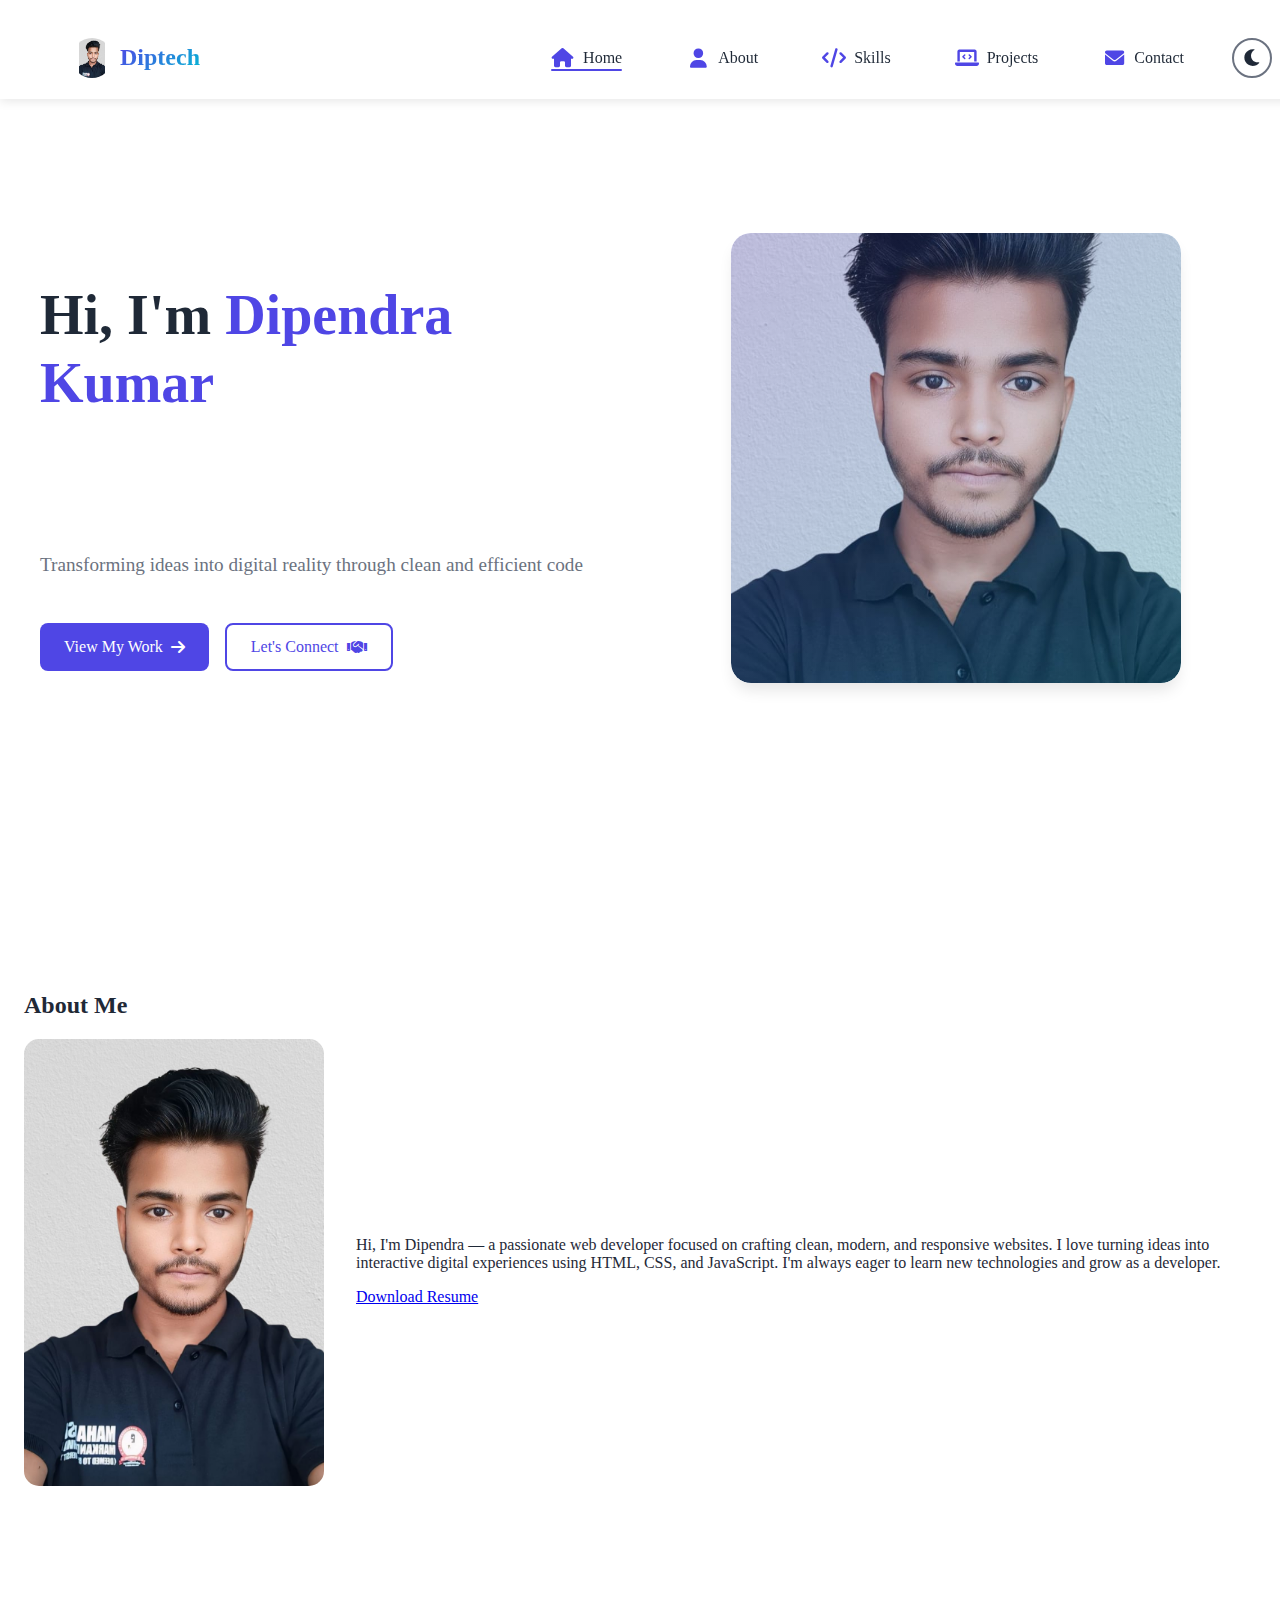
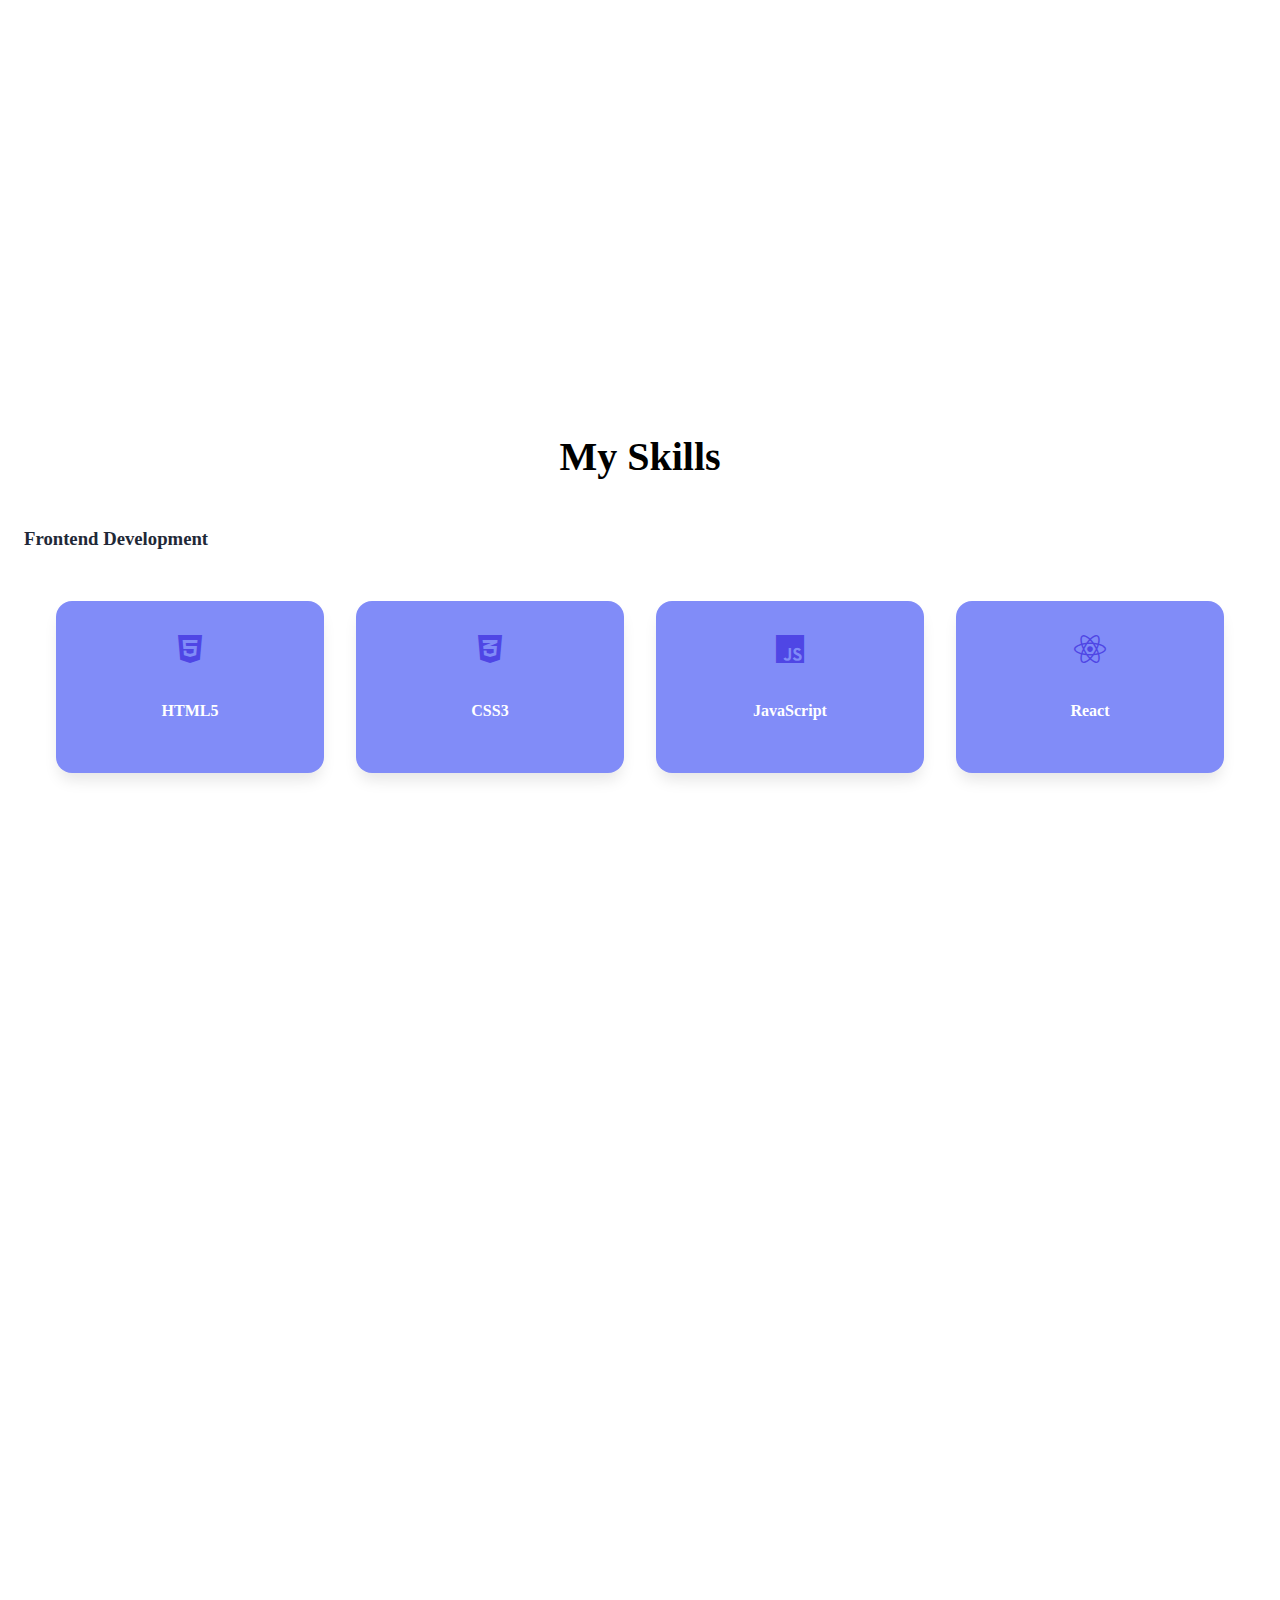
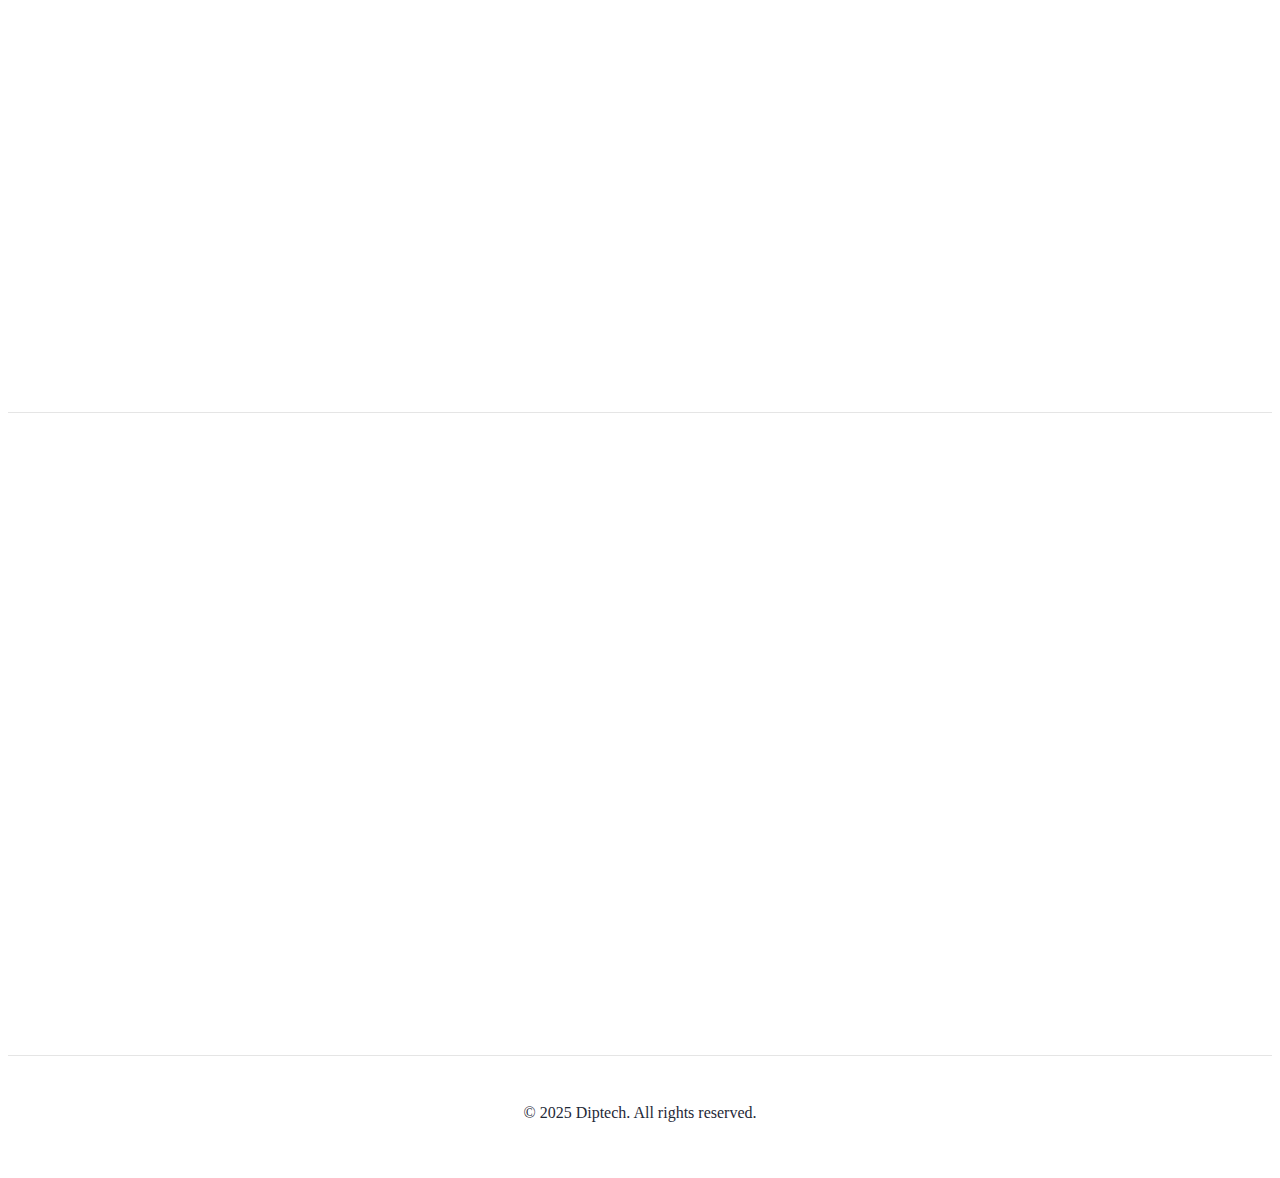
<file: Portfolio/index.html>
<!DOCTYPE html>
<html lang="en">
<head>
    <meta charset="UTF-8">
    <meta name="viewport" content="width=device-width, initial-scale=1.0">
    <title>My Portfolio</title>
    <link rel="stylesheet" href="style.css">
    <link rel="stylesheet" href="https://cdnjs.cloudflare.com/ajax/libs/font-awesome/6.0.0/css/all.min.css">
    <link href="https://fonts.googleapis.com/css2?family=Poppins:wght@400;500;700&display=swap" rel="stylesheet">
    <link href="https://unpkg.com/aos@2.3.1/dist/aos.css" rel="stylesheet">
</head>
<body>
    <!-- Header Section -->
    <header>
        <nav>
            <div class="logo">
                <img src="img/dip new.jpg" alt="Diptech" class="logo-img">
                <span class="logo-text">Diptech</span>
            </div>
            <div class="nav-container">
                <button class="mobile-menu-btn" aria-label="Toggle navigation menu">
                    <i class="fas fa-bars"></i>
                </button>
                <ul class="nav-links">
                    <li><a href="#home" class="nav-link active">
                        <i class="fas fa-house"></i> Home
                    </a></li>
                    <li><a href="#about" class="nav-link">
                        <i class="fas fa-user"></i> About
                    </a></li>
                    <li><a href="#skills" class="nav-link">
                        <i class="fas fa-code"></i> Skills
                    </a></li>
                    <li><a href="#projects" class="nav-link">
                        <i class="fas fa-laptop-code"></i> Projects
                    </a></li>
                    <li><a href="#contact" class="nav-link">
                        <i class="fas fa-envelope"></i> Contact
                    </a></li>
                </ul>
                <button class="theme-toggle" aria-label="Toggle dark mode">
                    <i class="fas fa-moon"></i>
                </button>
            </div>
        </nav>
    </header>

    <section id="home">
        <div class="hero-content">
            <h1 class="glitch-text">Hi, I'm <span class="highlight">Dipendra Kumar</span></h1>
            <div class="typing-text">
                <span class="typed"></span>
            </div>
            <p class="hero-description">Transforming ideas into digital reality through clean and efficient code</p>
            <div class="hero-buttons">
                <a href="#projects" class="btn btn-primary">
                    <span>View My Work</span>
                    <i class="fas fa-arrow-right"></i>
                </a>
                <a href="#contact" class="btn btn-secondary">
                    <span>Let's Connect</span>
                    <i class="fas fa-handshake"></i>
                </a>
            </div>
        </div>
        <div class="hero-image">
            <div class="image-container">
                <img src="img/dip new.jpg" alt="Developer Illustration">
                <div class="image-overlay"></div>
            </div>
        </div>
    </section>

    <!-- About Section -->
    <section id="about">
        <h2>About Me</h2>
        <div class="about-content">
            <img src="img/dip new.jpg" alt="Your Photo">
            <div class="bio">
                <p>Hi, I'm Dipendra — a passionate web developer focused on crafting clean, modern, and responsive websites. I love turning ideas into interactive digital experiences using HTML, CSS, and JavaScript. I'm always eager to learn new technologies and grow as a developer.</p>
                <a href="resume.pdf" class="download-btn" download>Download Resume</a>
            </div>
        </div>
    </section>
    
    <!-- Skills Section -->
    <section id="skills">
        <h2 class="section-title">My Skills</h2>
        <div class="skills-container">
            <div class="skills-category">
                <h3>Frontend Development</h3>
                <div class="skills-grid">
                    <div class="skill-card">
                        <i class="fab fa-html5"></i>
                        <h4>HTML5</h4>
                        <div class="progress-bar">
                            <div class="progress progress-95"></div>
                        </div>
                    </div>
                    <div class="skill-card">
                        <i class="fab fa-css3-alt"></i>
                        <h4>CSS3</h4>
                        <div class="progress-bar">
                            <div class="progress progress-90"></div>
                        </div>
                    </div>
                    <div class="skill-card">
                        <i class="fab fa-js"></i>
                        <h4>JavaScript</h4>
                        <div class="progress-bar">
                            <div class="progress progress-85"></div>
                        </div>
                    </div>
                    <div class="skill-card">
                        <i class="fab fa-react"></i>
                        <h4>React</h4>
                        <div class="progress-bar">
                            <div class="progress progress-80"></div>
                        </div>
                    </div>
                </div>
            </div>
        </div>
    </section>

    <!-- Projects Section -->
    <section id="projects" class="section-padding">
        <div class="container">
            <h2 class="section-title" data-aos="fade-up">
                <span class="highlight">Featured</span> Projects
            </h2>
            
            <div class="project-filters" data-aos="fade-up" data-aos-delay="100">
                <button class="filter-btn active" data-filter="all">
                    <span class="btn-text">All</span>
                </button>
                <button class="filter-btn" data-filter="web">
                    <i class="fas fa-globe"></i>
                    <span class="btn-text">Web Apps</span>
                </button>
                <button class="filter-btn" data-filter="mobile">
                    <i class="fas fa-mobile-alt"></i>
                    <span class="btn-text">Mobile Apps</span>
                </button>
                <button class="filter-btn" data-filter="design">
                    <i class="fas fa-paint-brush"></i>
                    <span class="btn-text">Design</span>
                </button>
            </div>

            <div class="project-grid" data-aos="fade-up" data-aos-delay="200">
                <div class="project-card" data-category="web">
                    <div class="project-image">
                        <img src="img/download.jpg" alt="EventHub Project" loading="lazy">
                        <div class="project-overlay">
                            <div class="project-links">
                                <a href="#" class="project-link" title="Visit Project">
                                    <i class="fas fa-external-link-alt"></i>
                                    <span class="tooltip">Live Demo</span>
                                </a>
                                <a href="#" class="project-github" title="View Source Code">
                                    <i class="fab fa-github"></i>
                                    <span class="tooltip">Source Code</span>
                                </a>
                            </div>
                        </div>
                    </div>
                    <div class="project-info">
                        <h3>EventHub</h3>
                        <p class="project-description">A modern event management system with real-time updates and interactive features.</p>
                        <div class="project-tech">
                            <span class="tech-tag">Next.js</span>
                            <span class="tech-tag">TypeScript</span>
                            <span class="tech-tag">MySQL</span>
                        </div>
                    </div>
                </div>
            </div>
        </div>
    </section>

    <!-- Contact Section -->
    <section id="contact" class="section-padding">
        <div class="container">
            <h2 class="section-title" data-aos="fade-up">
                Let's <span class="highlight">Connect</span>
            </h2>
            <div class="contact-container">
                <div class="contact-info" data-aos="fade-right" data-aos-delay="100">
                    <div class="contact-card">
                        <div class="icon-wrapper">
                            <i class="fas fa-map-marker-alt"></i>
                        </div>
                        <div class="contact-details">
                            <h3>Location</h3>
                            <p>Ambala Haryana, India</p>
                        </div>
                    </div>
                    <div class="contact-card">
                        <div class="icon-wrapper">
                            <i class="fas fa-envelope"></i>
                        </div>
                        <div class="contact-details">
                            <h3>Email</h3>
                            <a href="mailto:contact@example.com" class="contact-link">contact@example.com</a>
                        </div>
                    </div>
                    <div class="contact-card">
                        <div class="icon-wrapper">
                            <i class="fas fa-phone-alt"></i>
                        </div>
                        <div class="contact-details">
                            <h3>Phone</h3>
                            <a href="tel:+917644868038" class="contact-link">+91 7644868038</a>
                        </div>
                    </div>
                </div>

                <form id="contact-form" class="contact-form" data-aos="fade-left" data-aos-delay="200">
                    <div class="form-group floating">
                        <input 
                            type="text" 
                            id="name" 
                            name="name"
                            required 
                            autocomplete="name"
                            placeholder=" "
                        >
                        <label for="name">
                            <i class="fas fa-user"></i>
                            Your Name
                        </label>
                        <div class="form-line"></div>
                    </div>

                    <div class="form-group floating">
                        <input 
                            type="email" 
                            id="email" 
                            name="email"
                            required 
                            autocomplete="email"
                            placeholder=" "
                        >
                        <label for="email">
                            <i class="fas fa-envelope"></i>
                            Your Email
                        </label>
                        <div class="form-line"></div>
                    </div>

                    <div class="form-group floating">
                        <textarea 
                            id="message" 
                            name="message"
                            required 
                            placeholder=" " 
                            rows="5"
                        ></textarea>
                        <label for="message">
                            <i class="fas fa-comment-alt"></i>
                            Your Message
                        </label>
                        <div class="form-line"></div>
                    </div>

                    <button type="submit" class="btn btn-primary btn-send">
                        <div class="button-content">
                            <span>Send Message</span>
                            <i class="fas fa-paper-plane"></i>
                        </div>
                        <div class="button-loader">
                            <div class="spinner"></div>
                        </div>
                    </button>
                </form>
            </div>
        </div>
    </section>

    <!-- Footer -->
    <footer>
        <div class="footer-content">
            <div class="footer-info">
                <div class="footer-logo">
                    <img src="img/dip new.jpg" alt="Diptech Logo">
                    <h3>Diptech</h3>
                </div>
                <p>Creating digital experiences that matter</p>
            </div>
            <div class="footer-links">
                <h4>Quick Links</h4>
                <ul>
                    <li><a href="#home">Home</a></li>
                    <li><a href="#about">About</a></li>
                    <li><a href="#projects">Projects</a></li>
                    <li><a href="#contact">Contact</a></li>
                </ul>
            </div>
            <div class="social-links">
                <h4>Connect With Me</h4>
                <div class="social-icons">
                    <a href="#" title="GitHub"><i class="fab fa-github"></i></a>
                    <a href="#" title="LinkedIn"><i class="fab fa-linkedin"></i></a>
                    <a href="#" title="Twitter"><i class="fab fa-twitter"></i></a>
                    <a href="#" title="Instagram"><i class="fab fa-instagram"></i></a>
                </div>
            </div>
        </div>
        <div class="footer-bottom">
            <p>&copy; 2025 Diptech. All rights reserved.</p>
        </div>
    </footer>

    <script src="script.js"></script>
    <script src="https://unpkg.com/aos@2.3.1/dist/aos.js"></script>
</body>
</html>
</file>
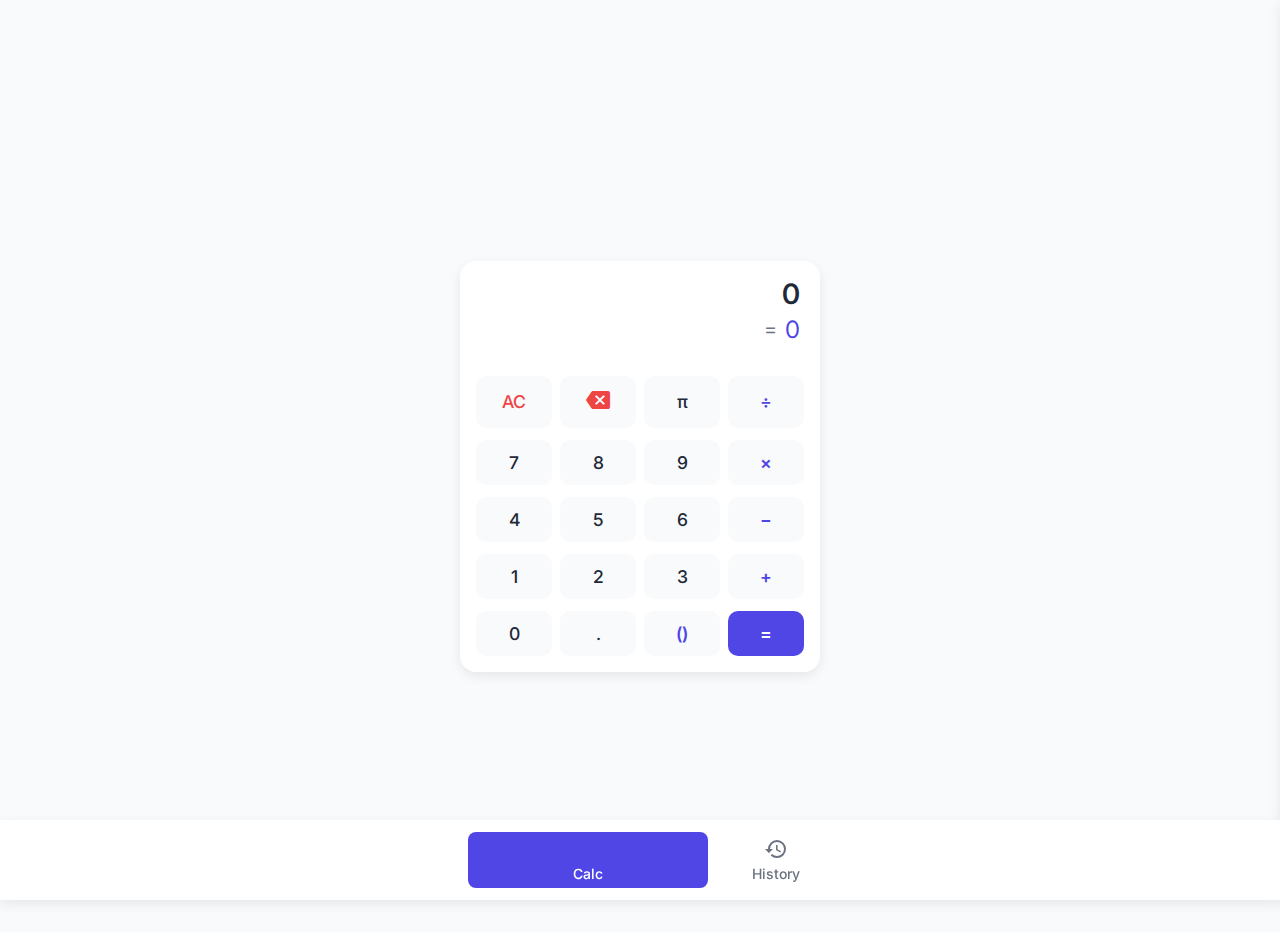
<file: calculator/calc.html>
<!DOCTYPE html>
<html lang="en">
<head>
    <meta charset="UTF-8">
    <meta name="viewport" content="width=device-width, initial-scale=1.0, viewport-fit=cover">
    <title>Modern Calculator</title>
    <link rel="stylesheet" href="styles.css">
    <link href="https://fonts.googleapis.com/css2?family=Inter:wght@400;500;600;700&display=swap" rel="stylesheet">
    <link href="https://fonts.googleapis.com/icon?family=Material+Icons" rel="stylesheet">
</head>
<body>
    <div class="calculator">
        <div class="display">
            <div id="expression" class="expression">0</div>
            <div class="result">
                <span class="equals">=</span>
                <span id="result" class="value">0</span>
            </div>
        </div>

        <div class="keypad">
            <div class="row">
                <button class="special" data-action="clear">AC</button>
                <button class="special" data-action="backspace">
                    <span class="material-icons">backspace</span>
                </button>
                <button class="number" data-number="3.14159">π</button>
                <button class="operator" data-operator="÷">÷</button>
            </div>
            <div class="row">
                <button class="number" data-number="7">7</button>
                <button class="number" data-number="8">8</button>
                <button class="number" data-number="9">9</button>
                <button class="operator" data-operator="×">×</button>
            </div>
            <div class="row">
                <button class="number" data-number="4">4</button>
                <button class="number" data-number="5">5</button>
                <button class="number" data-number="6">6</button>
                <button class="operator" data-operator="−">−</button>
            </div>
            <div class="row">
                <button class="number" data-number="1">1</button>
                <button class="number" data-number="2">2</button>
                <button class="number" data-number="3">3</button>
                <button class="operator" data-operator="+">+</button>
            </div>
            <div class="row">
                <button class="number" data-number="0">0</button>
                <button class="number" data-number=".">.</button>
                <button class="operator" data-bracket="()">()</button>
                <button class="operator equal" data-action="calculate">=</button>
            </div>
        </div>
    </div>

    <!-- Feature Panels -->
    <div class="feature-panels">
        <div id="history-panel" class="panel">
            <div class="panel-header">
                <h3>History</h3>
                <button class="close-panel"><span class="material-icons">close</span></button>
            </div>
            <div id="history" class="history-container"></div>
        </div>
    </div>

    <!-- Bottom Navigation -->
    <nav class="bottom-nav">
        <button class="nav-item active" data-view="calculator">
            <span class="material-icons">calculate</span>
            <span class="nav-label">Calc</span>
        </button>
        <button class="nav-item" data-view="history">
            <span class="material-icons">history</span>
            <span class="nav-label">History</span>
        </button>
    </nav>

    <script src="script.js"></script>
</body>
</html>
</file>
<file: Portfolio/style.css>
/* Color Theme Variables */
:root {
    --primary-color: #4f46e5;
    --primary-light: #818cf8;
    --secondary-color: #06b6d4;
    --text-color: #111827;       /* Darker text for better contrast */
    --text-light: #4b5563;      /* Darker secondary text */
    --heading-color: #000000;    /* Black headings for maximum contrast */
    --bg-color: #ffffff;
    --bg-light: #f3f4f6;
    --white: #ffffff;
    --black: #111827;
    --card-shadow: 0 10px 15px -3px rgba(0, 0, 0, 0.1);
    --link-color: #4f46e5;
    --link-hover: #4338ca;
}

/* Light Mode Text Colors */
body {
    color: var(--text-color);
    background-color: var(--bg-color);
}

.nav-link {
    color: var(--text-color) !important;
}

.nav-link:hover {
    color: var(--primary-color) !important;
}

.hero-description {
    color: var(--text-color);
}

.btn-secondary {
    color: var(--primary-color);
    border-color: var(--primary-color);
}

.btn-primary {
    color: var(--white);
}

.footer-links a {
    color: var(--text-color);
}

.social-icons a {
    color: var(--text-color);
    background: var(--bg-light);
}

/* Dark Mode Colors */
body.dark-mode {
    --text-color: #f9fafb;
    --text-light: #e5e7eb;
    --heading-color: #ffffff;
    --bg-color: #111827;
    --bg-light: #1f2937;
    --white: #1f2937;
    --black: #000000;
}

/* Form Input Colors */
#contact-form input,
#contact-form textarea {
    color: var(--text-color);
    background: var(--bg-light);
    border-color: var(--text-light);
}

.form-group label {
    color: var(--text-color);
}

/* Footer Colors */
.footer-bottom {
    color: var(--text-color);
}

.footer-links h4,
.social-links h4 {
    color: var(--heading-color);
}

/* Mobile Menu Colors */
.mobile-menu-btn {
    color: var(--text-color);
}

/* Theme Toggle Colors */
.theme-toggle {
    color: var(--text-color);
    border-color: var(--text-color);
}

/* Dark Mode Colors */
body.dark-mode {
    --primary-color: #818cf8;
    --primary-light: #4f46e5;
    --secondary-color: #0891b2;
    --text-color: #e5e7eb;
    --text-light: #9ca3af;
    --heading-color: #f9fafb;
    --bg-color: #111827;
    --bg-light: #1f2937;
    --white: #1f2937;
    --black: #000000;
    --card-shadow: 0 10px 15px -3px rgba(0, 0, 0, 0.5);
    --link-color: #818cf8;
    --link-hover: #6366f1;
}

/* Modern CSS Reset */
:root {
    --primary-color: #4f46e5;
    --primary-light: #818cf8;
    --secondary-color: #06b6d4;
    --text-color: #1f2937;
    --text-light: #6b7280;
    --bg-color: #ffffff;
    --white: #ffffff;
    --black: #111827;
    --card-shadow: 0 10px 15px -3px rgba(0, 0, 0, 0.1);
    --transition: all 0.3s cubic-bezier(0.4, 0, 0.2, 1);
}

/* Apply theme transitions */
body * {
    transition: background-color 0.3s ease, color 0.3s ease;
}

/* Theme toggle button styles */
.theme-toggle {
    background: none;
    border: 1px solid var(--text-color);
    border-radius: 50%;
    width: 40px;
    height: 40px;
    cursor: pointer;
    display: flex;
    align-items: center;
    justify-content: center;
    color: var(--text-color);
    transition: var(--transition);
}

.theme-toggle:hover {
    background: var(--text-color);
    color: var(--bg-color);
}

/* Dark mode overrides */
body.dark-mode {
    background-color: var(--bg-color);
    color: var(--text-color);
}

/* Base Container */
.container {
    width: 100%;
    max-width: 1400px;
    margin: 0 auto;
    padding: 0 1.5rem;
}

/* Header and Navigation */
header {
    position: fixed;
    width: 100%;
    top: 0px;
    left: 0;
    background: var(--bg-color);
    box-shadow: 0 2px 10px rgba(0, 0, 0, 0.1);
    z-index: 1000;
    transition: all 0.3s ease;
}

nav {
    max-width: 1200px;
    margin: 0 auto;
    padding: 1rem 2rem;
    display: flex;
    justify-content: space-between;
    align-items: center;
}

.nav-container {
    display: flex;
    align-items: center;
    gap: 2rem;
}

.mobile-menu-btn {
    display: none;
    background: none;
    border: none;
    color: var(--text-color);
    font-size: 1.5rem;
    cursor: pointer;
    padding: 0.5rem;
    transition: color 0.3s ease;
}

.logo {
    display: flex;
    align-items: center;
    gap: 0.5rem;
}

.logo img {
    width: 40px;
    height: 40px;
    object-fit: contain;
    border-radius: 60px;
}

.logo-text {
    font-size: 1.5rem;
    font-weight: 700;
    background: linear-gradient(135deg, var(--primary-color), var(--secondary-color));
    -webkit-background-clip: text;
    background-clip: text;
    -webkit-text-fill-color: transparent;
}

.nav-links {
    display: flex;
    gap: 2rem;
    align-items: center;
}

.nav-link {
    color: var(--text-color);
    text-decoration: none;
    font-weight: 500;
    display: flex;
    align-items: center;
    gap: 0.5rem;
    transition: color 0.3s ease;
    position: relative;
}

.nav-link:hover {
    color: var(--primary-color);
}

.nav-link i {
    font-size: 1.2rem;
    width: 1.5rem;
    text-align: center;
    color: var(--primary-color);
    transition: transform 0.3s ease;
}

.nav-link:hover i {
    transform: translateY(-2px);
}

.theme-toggle {
    background: none;
    border: 1px solid var(--text-color);
    border-radius: 50%;
    width: 40px;
    height: 40px;
    cursor: pointer;
    display: flex;
    align-items: center;
    justify-content: center;
    color: var(--text-color);
    transition: all 0.3s ease;
}

.theme-toggle:hover {
    background: var(--text-color);
    color: var(--bg-color);
}

/* Dark Mode Styles */
body.dark-mode {
    --text-color: #f9fafb;
    --text-light: #9ca3af;
    --bg-color: #111827;
    --white: #1f2937;
    --black: #000000;
}

/* Apply dark mode to all elements */
body.dark-mode,
body.dark-mode header,
body.dark-mode nav,
body.dark-mode section,
body.dark-mode footer,
body.dark-mode .nav-links,
body.dark-mode .project-card,
body.dark-mode .contact-form,
body.dark-mode .skill-card {
    background-color: var(--bg-color);
    color: var(--text-color);
}

body.dark-mode .nav-link,
body.dark-mode .footer-link {
    color: var(--text-color);
}

/* Mobile First Navigation */
@media screen and (max-width: 767px) {
    .nav-links {
        position: fixed;
        top: 70px;
        left: 0;
        width: 100%;
        height: calc(100vh - 70px);
        background: var(--bg-color);
        flex-direction: column;
        align-items: center;
        justify-content: flex-start;
        padding-top: 2rem;
        gap: 2rem;
        transform: translateX(-100%);
        transition: transform 0.3s ease-in-out;
        z-index: 999;
    }

    .nav-links.active {
        transform: translateX(0);
    }

    .mobile-menu-btn {
        display: block;
        z-index: 1000;
    }

    .nav-container {
        position: relative;
    }

    .nav-link {
        font-size: 1.1rem;
        padding: 0.5rem 1rem;
        width: 100%;
        text-align: center;
    }
}

/* Tablet and Desktop Navigation */
@media screen and (min-width: 768px) {
    .nav-links {
        display: flex !important;
        position: static;
        height: auto;
        padding: 0;
        transform: none;
        flex-direction: row;
        background: none;
        width: auto;
    }

    .mobile-menu-btn {
        display: none;
    }
}

/* Sections */
section {
    padding: 4rem 1rem;
    min-height: 100vh;
}

/* Home Section Styles */
#home {
    min-height: 100vh;
    padding: 80px 2rem;
    display: grid;
    place-items: center;
    gap: 2rem;
    max-width: 1400px;
    margin: 0 auto;
}

.hero-content {
    display: flex;
    flex-direction: column;
    gap: 1.5rem;
    max-width: 600px;
}

.glitch-text {
    font-size: clamp(2rem, 5vw, 3.5rem);
    line-height: 1.2;
    margin-bottom: 0.5rem;
}

.highlight {
    color: var(--primary-color);
    position: relative;
}

.typing-text {
    font-size: clamp(1.2rem, 3vw, 1.8rem);
    color: var(--text-light);
    min-height: 2em;
}

.hero-description {
    font-size: clamp(1rem, 2vw, 1.2rem);
    color: var(--text-light);
    line-height: 1.6;
}

.hero-buttons {
    display: flex;
    gap: 1rem;
    flex-wrap: wrap;
}

.btn {
    padding: 0.8rem 1.5rem;
    border-radius: 8px;
    font-weight: 500;
    display: inline-flex;
    align-items: center;
    gap: 0.5rem;
    transition: all 0.3s ease;
    text-decoration: none;
}

.btn-primary {
    background: var(--primary-color);
    color: white;
}

.btn-secondary {
    background: transparent;
    border: 2px solid var(--primary-color);
    color: var(--primary-color);
}

.hero-image {
    width: 100%;
    max-width: 500px;
    margin: 0 auto;
}

.image-container {
    position: relative;
    border-radius: 20px;
    overflow: hidden;
    aspect-ratio: 1;
    box-shadow: var(--card-shadow);
}

.image-container img {
    width: 100%;
    height: 100%;
    object-fit: cover;
    transition: transform 0.3s ease;
}

.image-overlay {
    position: absolute;
    top: 0;
    left: 0;
    width: 100%;
    height: 100%;
    background: linear-gradient(135deg, rgba(79, 70, 229, 0.2), rgba(6, 182, 212, 0.2));
}

/* Responsive Styles */
@media screen and (max-width: 768px) {
    #home {
        grid-template-columns: 1fr;
        text-align: center;
        padding-top: 100px;
    }

    .hero-content {
        margin: 0 auto;
    }

    .hero-buttons {
        justify-content: center;
    }

    .hero-image {
        max-width: 300px;
        order: -1;
    }
}

@media screen and (min-width: 769px) {
    #home {
        grid-template-columns: 1fr 1fr;
        align-items: center;
        text-align: left;
    }

    .hero-buttons {
        justify-content: flex-start;
    }
}

@media screen and (min-width: 1024px) {
    #home {
        gap: 4rem;
    }

    .hero-image {
        max-width: 450px;
    }
}

@media screen and (min-width: 1440px) {
    #home {
        gap: 6rem;
    }

    .hero-image {
        max-width: 500px;
    }
}

/* Animation Styles */
.hero-content {
    animation: fadeInLeft 1s ease;
}

.hero-image {
    animation: fadeInRight 1s ease;
}

@keyframes fadeInLeft {
    from {
        opacity: 0;
        transform: translateX(-50px);
    }
    to {
        opacity: 1;
        transform: translateX(0);
    }
}

@keyframes fadeInRight {
    from {
        opacity: 0;
        transform: translateX(50px);
    }
    to {
        opacity: 1;
        transform: translateX(0);
    }
}

/* About Section */
.about-content {
    display: flex;
    flex-direction: column;
    gap: 2rem;
}

.about-content img {
    width: 100%;
    max-width: 300px;
    margin: 0 auto;
    border-radius: 15px;
}

/* Enhanced Skills Section */
.skills-grid {
    display: grid;
    grid-template-columns: repeat(auto-fit, minmax(250px, 1fr));
    gap: 2rem;
    padding: 2rem;
}

.skill-card {
    background: var(--primary-light);
    color: var(--white);
    padding: 2rem;
    border-radius: 1rem;
    box-shadow: var(--card-shadow);
    transition: var(--transition);
    text-align: center;
    position: relative;
    overflow: hidden;
}

.skill-card h3 {
    color: var(--heading-color);
    font-size: 1.25rem;
    margin-bottom: 1rem;
}

.skill-card p {
    color: var(--text-color);
    line-height: 1.6;
    margin-bottom: 1rem;
}

.skill-card i {
    color: var(--primary-color);
    font-size: 2rem;
    margin-bottom: 1rem;
}

/* Dark Mode Skill Card */
body.dark-mode .skill-card {
    background: var(--bg-light);
}

body.dark-mode .skill-card h3 {
    color: var(--text-color);
}

body.dark-mode .skill-card p {
    color: var(--text-light);
}

body.dark-mode .skill-card i {
    color: var(--primary-light);
}

/* Hover Effects */
.skill-card:hover {
    transform: translateY(-5px);
    background: var(--primary-color);
}

.skill-card:hover h3,
.skill-card:hover p,
.skill-card:hover i {
    color: var(--white);
}

/* Projects Section */
.section-padding {
    padding: 6rem 0;
}

.container {
    max-width: 1200px;
    margin: 0 auto;
    padding: 0 1.5rem;
}

.section-title {
    text-align: center;
    margin-bottom: 3rem;
    font-size: clamp(2rem, 5vw, 2.5rem);
    color: var(--heading-color);
}

.section-title .highlight {
    color: var(--primary-color);
}

/* Project Filters */
.project-filters {
    display: flex;
    justify-content: center;
    gap: 1rem;
    margin-bottom: 3rem;
    flex-wrap: wrap;
}

.filter-btn {
    display: flex;
    align-items: center;
    gap: 0.5rem;
    padding: 0.8rem 1.5rem;
    border: none;
    border-radius: 2rem;
    background: var(--bg-light);
    color: var(--text-color);
    font-weight: 500;
    cursor: pointer;
    transition: all 0.3s ease;
}

.filter-btn i {
    font-size: 1rem;
}

.filter-btn.active,
.filter-btn:hover {
    background: var(--primary-color);
    color: var(--white);
    transform: translateY(-2px);
    box-shadow: 0 4px 12px rgba(79, 70, 229, 0.15);
}

/* Project Grid */
.project-grid {
    display: grid;
    grid-template-columns: repeat(auto-fit, minmax(300px, 1fr));
    gap: 2rem;
}

.project-card {
    background: var(--white);
    border-radius: 1rem;
    overflow: hidden;
    box-shadow: 0 4px 20px rgba(0, 0, 0, 0.1);
    transition: all 0.3s ease;
}

.project-card:hover {
    transform: translateY(-5px);
    box-shadow: 0 8px 25px rgba(0, 0, 0, 0.15);
}

.project-image {
    position: relative;
    aspect-ratio: 16/9;
    overflow: hidden;
}

.project-image img {
    width: 100%;
    height: 100%;
    object-fit: cover;
    transition: transform 0.5s ease;
}

.project-card:hover .project-image img {
    transform: scale(1.05);
}

.project-overlay {
    position: absolute;
    inset: 0;
    background: rgba(79, 70, 229, 0.9);
    display: flex;
    align-items: center;
    justify-content: center;
    opacity: 0;
    transition: all 0.3s ease;
}

.project-card:hover .project-overlay {
    opacity: 1;
}

.project-links {
    display: flex;
    gap: 1.5rem;
}

.project-link,
.project-github {
    position: relative;
    color: var(--white);
    font-size: 1.5rem;
    transition: transform 0.3s ease;
}

.project-link:hover,
.project-github:hover {
    transform: translateY(-3px);
}

.tooltip {
    position: absolute;
    bottom: -2rem;
    left: 50%;
    transform: translateX(-50%);
    background: var(--white);
    color: var(--text-color);
    padding: 0.5rem;
    border-radius: 0.5rem;
    font-size: 0.8rem;
    white-space: nowrap;
    opacity: 0;
    transition: all 0.3s ease;
}

.project-link:hover .tooltip,
.project-github:hover .tooltip {
    opacity: 1;
    bottom: -2.5rem;
}

.project-info {
    padding: 1.5rem;
}

.project-info h3 {
    color: var(--heading-color);
    font-size: 1.25rem;
    margin-bottom: 0.5rem;
}

.project-description {
    color: var(--text-light);
    margin-bottom: 1rem;
    line-height: 1.6;
}

.tech-tag {
    display: inline-block;
    padding: 0.3rem 0.8rem;
    background: var(--bg-light);
    color: var(--primary-color);
    border-radius: 2rem;
    font-size: 0.9rem;
    margin-right: 0.5rem;
    margin-bottom: 0.5rem;
}

/* Dark Mode Styles */
body.dark-mode .project-card {
    background: var(--bg-light);
}

body.dark-mode .tech-tag {
    background: rgba(255, 255, 255, 0.1);
    color: var(--primary-light);
}

/* Responsive Design */
@media screen and (max-width: 768px) {
    .project-grid {
        grid-template-columns: 1fr;
    }

    .filter-btn {
        padding: 0.6rem 1rem;
        font-size: 0.9rem;
    }
}

/* Footer Styles */
footer {
    background: var(--white);
    padding: 4rem 0 2rem;
    margin-top: 4rem;
    border-top: 1px solid rgba(0, 0, 0, 0.1);
}

.footer-content {
    display: grid;
    gap: 3rem;
    margin-bottom: 3rem;
}

.footer-info {
    max-width: 400px;
}

.footer-logo {
    display: flex;
    align-items: center;
    gap: 1rem;
    margin-bottom: 1.5rem;
}

.footer-logo img {
    width: 40px;
    height: 40px;
    object-fit: contain;
}

.footer-logo h3 {
    font-size: 1.5rem;
    background: linear-gradient(135deg, var(--primary-color), var(--secondary-color));
    -webkit-background-clip: text;
    background-clip: text;
    -webkit-text-fill-color: transparent;
}

.footer-links h4,
.social-links h4 {
    font-size: 1.1rem;
    margin-bottom: 1.5rem;
    color: var(--text-color);
}

.footer-links ul {
    list-style: none;
    
}

.footer-links a {
    color: var(--text-light);
    text-decoration: none;
    padding: 0.5rem 0;
    display: block;
    justify-content: center;
    transition: all 0.3s ease;
}

.footer-links a:hover {
    color: var(--primary-color);
    transform: translateX(5px);
}

.social-icons {
    display: grid;
    grid-template-columns: repeat(auto-fit, minmax(40px, auto));
    gap: 1rem;
    justify-content: start;
}

.social-icons a {
    width: 40px;
    height: 40px;
    border-radius: 50%;
    background: var(--bg-color);
    color: var(--text-color);
    display: flex;
    align-items: center;
    justify-content: center;
    transition: all 0.3s ease;
    border: 2px solid transparent;
}

.social-icons a:hover {
    background: var(--primary-color);
    color: white;
    transform: translateY(-3px);
    border-color: var(--primary-light);
}

.social-icons i {
    font-size: 1.2rem;
}

.footer-bottom {
    padding-top: 2rem;
    text-align: center;
    border-top: 1px solid rgba(0, 0, 0, 0.1);
}

.dark-mode .footer-bottom {
    border-top-color: rgba(255, 255, 255, 0.1);
}

/* Responsive Footer */
@media screen and (max-width: 768px) {
    .footer-content {
        grid-template-columns: 1fr;
        gap: 2rem;
        text-align: center;
    }

    .footer-info {
        margin: 0 auto;
    }

    .footer-logo {
        justify-content: center;
    }

    .social-icons {
        justify-content: center;
    }

    .footer-links ul {
        align-items: center;
    }
}

@media screen and (min-width: 768px) and (max-width: 1023px) {
    .footer-content {
        grid-template-columns: repeat(2, 1fr);
    }
    .footer-info {
        margin: 0 auto;
    }

    .footer-logo {
        justify-content: center;
    }

    .social-icons {
        justify-content: center;
    }

    .footer-links ul {
        align-items: center;
    }
}

@media screen and (min-width: 1024px) {
    .footer-content {
        grid-template-columns: 2fr 1fr 1fr;
    }
    .footer-info {
        margin: 0 auto;
    }

    .footer-logo {
        justify-content: center;
    }

    .social-icons {
        justify-content: center;
    }

    .footer-links ul {
        align-items: center;
    }
}

/* Dark mode footer styles */
.dark-mode footer {
    background: var(--black);
    border-top: 1px solid rgba(255, 255, 255, 0.1);
}

.dark-mode .social-icons a {
    background: rgba(242, 228, 228, 0.05);
    
}

.dark-mode .footer-links a {
    color: var(--text-light);
}

.dark-mode .footer-bottom {
    border-top: 1px solid rgba(255, 255, 255, 0.1);
}

/* Mobile-first responsive breakpoints */
/* Enhanced Mobile Navigation */
@media screen and (max-width: 767px) {
    .nav-links {
        display: none;
        position: fixed;
        top: 60px;
        left: 0;
        width: 100%;
        height: calc(100vh - 60px);
        background: rgba(255, 255, 255, 0.98);
        padding: 2rem;
        transition: transform 0.3s ease;
        transform: translateX(-100%);
    }

    .nav-links.active {
        display: block;
        transform: translateX(0);
    }

    .mobile-menu-btn {
        display: block;
        font-size: 1.5rem;
        background: none;
        border: none;
        color: var(--text-color);
        cursor: pointer;
    }

    #home {
        grid-template-columns: 1fr;
        padding: 1rem;
        text-align: center;
    }

    .hero-content {
        order: 1;
        padding: 4rem 1rem;
    }

    .hero-image {
        order: 2;
        margin-top: 2rem;
    }

    .image-container img {
        top: 3rem;
        max-height: 500px;
    }

    .hero-buttons {
        justify-content: center;
    }
}

/* Tablet Improvements */
@media screen and (min-width: 768px) and (max-width: 1023px) {
    .container {
        width: 90%;
        margin: 0 auto;
    }

    #home {
        grid-template-columns: 1fr;
        gap: 3rem;
        padding: 2rem;
    }

    .skills-grid {
        grid-template-columns: repeat(2, 1fr);
    }

    .project-grid {
        grid-template-columns: repeat(2, 1fr);
    }

    .contact-content {
        grid-template-columns: 1fr;
        gap: 3rem;
    }
}

/* Enhanced Desktop Layout */
@media screen and (min-width: 1024px) {
    .container {
        width: 85%;
        max-width: 1200px;
        margin: 0 auto;
    }

    #home {
        grid-template-columns: 1fr 1fr;
        gap: 4rem;
        padding: 0 2rem;
    }

    .hero-content {
        text-align: left;
        
    }

    .hero-buttons {
        justify-content: flex-start;
    }

    .skills-grid {
        grid-template-columns: repeat(4, 1fr);
    }
}

/* Improved Image Handling */
.image-container {
    aspect-ratio: 1;
    width: 100%;
    max-width: 500px;
    margin: 0 auto;
}

.image-container img {
    width: 100%;
    height: 100%;
    object-fit: cover;
    border-radius: 20px;
}

/* Enhanced Animations for Better Performance */
@media (prefers-reduced-motion: no-preference) {
    .scroll-reveal {
        opacity: 0;
        transform: translateY(20px);
        transition: opacity 0.6s ease, transform 0.6s ease;
    }

    .scroll-reveal.active {
        opacity: 1;
        transform: translateY(0);
    }
}

/* Improved Form Responsiveness */
.form-group {
    margin-bottom: 1.5rem;
    position: relative;
}

.form-group input,
.form-group textarea {
    width: 100%;
    padding: 1rem;
    border: 2px solid #e5e7eb;
    border-radius: 0.5rem;
    background: var(--white);
    transition: all 0.3s ease;
}

.form-group label {
    position: absolute;
    left: 1rem;
    top: 50%;
    transform: translateY(-50%);
    background: var(--white);
    padding: 0 0.5rem;
    color: var(--text-light);
    transition: all 0.3s ease;
    pointer-events: none;
}

.form-group input:focus ~ label,
.form-group input:valid ~ label {
    top: 0;
    font-size: 0.875rem;
    color: var(--primary-color);
}

/* Touch Device Optimizations */
@media (hover: none) {
    .btn:hover {
        transform: none;
    }

    .nav-links a::after {
        display: none;
    }
}

/* Fix for iOS Safe Areas */
@supports (padding: max(0px)) {
    header {
        padding-top: max(1rem, env(safe-area-inset-top));
        padding-left: max(2rem, env(safe-area-inset-left));
        padding-right: max(2rem, env(safe-area-inset-right));
    }

    .nav-links.active {
        padding-bottom: max(2rem, env(safe-area-inset-bottom));
    }
}

/* Tablet Styles (768px and up) */
@media screen and (min-width: 768px) {
    nav {
        display: flex;
        justify-content: space-between;
        align-items: center;
        padding: 1rem 2rem;
    }

    .nav-links {
        display: flex !important;
        position: static;
        width: auto;
        background: none;
        box-shadow: none;
        padding: 0;
    }

    .nav-links li {
        margin: 0 1rem;
        display: inline-block;
    }

    .hero h1 {
        font-size: 2.5rem;
    }

    .skills-grid {
        grid-template-columns: repeat(3, 1fr);
    }

    .project-grid {
        grid-template-columns: repeat(2, 1fr);
    }

    .about-content {
        flex-direction: row;
        align-items: center;
    }

    .footer-content {
        grid-template-columns: 1fr;
        gap: 2rem;
    }

    .footer-info {
        max-width: 100%;
    }

    .footer-logo {
        justify-content: center;
    }

    .footer-info p {
        text-align: center;
    }

    .footer-links,
    .social-links {
        text-align: center;
    }

    .social-icons {
        justify-content: center;
    }
}

/* Desktop Styles (1024px and up) */
@media screen and (min-width: 1024px) {
    .container {
        max-width: 1200px;
        margin: 0 auto;
        padding: 0 2rem;
    }

    .hero h1 {
        font-size: 3.5rem;
    }

    .skills-grid {
        grid-template-columns: repeat(4, 1fr);
    }

    .project-grid {
        grid-template-columns: repeat(3, 1fr);
    }

    .contact-content {
        flex-direction: row;
        gap: 4rem;
    }

    .contact-info {
        flex: 1;
    }

    #contact-form {
        flex: 2;
    }
}

/* Large Desktop Styles (1440px and up) */
@media screen and (min-width: 1440px) {
    .container {
        max-width: 1400px;
    }

    .skills-grid {
        grid-template-columns: repeat(6, 1fr);
    }

    .project-grid {
        grid-template-columns: repeat(4, 1fr);
    }
}

/* For high-resolution screens */
@media screen and (min-width: 1800px) {
    html {
        font-size: 18px;
    }

    .container {
        max-width: 1600px;
    }
}

/* Print styles */
@media print {
    header {
        position: static;
    }

    .nav-links,
    .download-btn,
    #contact-form,
    .social-links,
    footer {
        display: none;
    }
}

/* Enhanced Dark Mode */
@media (prefers-color-scheme: dark) {
    :root {
        --text-color: #f9fafb;
        --text-light: #9ca3af;
        --bg-color: #111827;
        --white: #1f2937;
    }

    body {
        background-color: var(--bg-color);
        color: var(--text-color);
    }

    .skill-card,
    .project-card,
    #contact-form {
        background: #1f2937;
        border: 1px solid #374151;
    }

    header {
        background: rgba(17, 17, 17, 0.8);
        border-bottom: 1px solid #374151;
    }

    #contact-form input,
    #contact-form textarea {
        background: #374151;
        border-color: #4b5563;
        color: var(--text-color);
    }

    .footer-content {
        background: #1f2937;
        
    }

    .social-icons a {
        background: rgba(242, 228, 228, 0.05);
        
    }

    .footer-links a {
        color: var(--text-light);
    }

    .footer-bottom {
        color: var(--text-light);
    }
}

/* Reduce motion for accessibility */
@media (prefers-reduced-motion: reduce) {
    * {
        animation: none !important;
        transition: none !important;
    }
}

/* Modern Animations */
@keyframes fadeIn {
    from {
        opacity: 0;
        transform: translateY(20px);
    }
    to {
        opacity: 1;
        transform: translateY(0);
    }
}

@keyframes slideIn {
    from {
        transform: translateX(-100%);
    }
    to {
        transform: translateX(0);
    }
}

@keyframes fadeInLeft {
    from {
        opacity: 0;
        transform: translateX(-50px);
    }
    to {
        opacity: 1;
        transform: translateX(0);
    }
}

@keyframes fadeInRight {
    from {
        opacity: 0;
        transform: translateX(50px);
    }
    to {
        opacity: 1;
        transform: translateX(0);
    }
}

/* Apply Animations */
.footer-content > * {
    animation: fadeIn 0.5s ease-out forwards;
    opacity: 0;
}

.footer-info {
    animation-delay: 0.2s;
}

.footer-links {
    animation-delay: 0.4s;
}

.social-links {
    animation-delay: 0.6s;
}

/* Active Link Styles */
.nav-link.active {
    color: var(--primary-color);
    position: relative;
}

.nav-link.active::after {
    content: '';
    position: absolute;
    bottom: -4px;
    left: 0;
    width: 100%;
    height: 2px;
    background: var(--primary-color);
    border-radius: 2px;
}

/* Mobile Menu Improvements */
.mobile-menu-btn {
    display: none;
    background: transparent;
    border: none;
    cursor: pointer;
    padding: 0.5rem;
}

.mobile-menu-btn i {
    font-size: 1.5rem;
    color: var(--text-color);
}

/* Theme Toggle Improvements */
.theme-toggle {
    width: 40px;
    height: 40px;
    border-radius: 50%;
    border: 2px solid var(--text-light);
    background: transparent;
    color: var(--text-color);
    cursor: pointer;
    display: flex;
    align-items: center;
    justify-content: center;
    transition: all 0.3s ease;
}

.theme-toggle i {
    font-size: 1.2rem;
    transition: transform 0.3s ease;
}

.theme-toggle:hover {
    background: var(--text-light);
    color: var(--bg-color);
}

.theme-toggle:hover i {
    transform: rotate(360deg);
}

/* Footer Icon Improvements */
.social-icons a {
    width: 40px;
    height: 40px;
    border-radius: 50%;
    background: var(--bg-color);
    color: var(--text-color);
    display: flex;
    align-items: center;
    justify-content: center;
    transition: all 0.3s ease;
    border: 2px solid transparent;
}

.social-icons a:hover {
    background: var(--primary-color);
    color: white;
    transform: translateY(-3px);
    border-color: var(--primary-light);
}

.social-icons i {
    font-size: 1.2rem;
}

/* Dark Mode Icon Colors */
.dark-mode .nav-link i {
    color: var(--primary-light);
}

.dark-mode .mobile-menu-btn i,
.dark-mode .theme-toggle i {
    color: var(--text-color);
}

/* Screen Reader Only */
.sr-only {
    position: absolute;
    width: 1px;
    height: 1px;
    padding: 0;
    margin: -1px;
    overflow: hidden;
    clip: rect(0, 0, 0, 0);
    border: 0;
}

/* Contact Section Styles */
.contact-container {
    display: grid;
    grid-template-columns: 1fr 1.5fr;
    gap: 4rem;
    max-width: 1200px;
    margin: 0 auto;
}

.contact-info {
    display: flex;
    flex-direction: column;
    gap: 2rem;
}

.contact-card {
    display: flex;
    align-items: center;
    gap: 1.5rem;
    padding: 1.5rem;
    background: var(--white);
    border-radius: 1rem;
    box-shadow: 0 4px 20px rgba(0, 0, 0, 0.05);
    transition: transform 0.3s ease;
}

.contact-card:hover {
    transform: translateY(-5px);
}

.icon-wrapper {
    width: 50px;
    height: 50px;
    border-radius: 50%;
    background: var(--primary-color);
    display: flex;
    align-items: center;
    justify-content: center;
    color: var(--white);
    font-size: 1.2rem;
}

.contact-details h3 {
    color: var(--heading-color);
    font-size: 1.1rem;
    margin-bottom: 0.5rem;
}

.contact-link {
    color: var(--primary-color);
    text-decoration: none;
    transition: color 0.3s ease;
}

.contact-link:hover {
    color: var(--link-hover);
}

/* Form Styles */
.contact-form {
    background: var(--white);
    padding: 4rem;
    border-radius: 1.5rem;
    box-shadow: 0 8px 30px rgba(0, 0, 0, 0.08);
}

.form-group.floating {
    position: relative;
    margin-bottom: 2rem;
}

.form-group.floating input,
.form-group.floating textarea {
    width: 100%;
    padding: 1rem 1rem 1rem 2.5rem;
    border: none;
    border-radius: 0.75rem;
    background: var(--bg-light);
    color: var(--text-color);
    font-size: 1rem;
    transition: all 0.3s ease;
}

.form-group.floating label {
    position: absolute;
    left: 1rem;
    top: 1rem;
    display: flex;
    align-items: center;
    gap: 0.5rem;
    color: var(--text-light);
    font-size: 0.95rem;
    transition: all 0.3s ease;
    pointer-events: none;
}

.form-group.floating label i {
    font-size: 1.1rem;
}

.form-group.floating input:focus,
.form-group.floating textarea:focus,
.form-group.floating input:not(:placeholder-shown),
.form-group.floating textarea:not(:placeholder-shown) {
    background: var(--bg-color);
    box-shadow: 0 0 0 2px var(--primary-color);
}

.form-group.floating input:focus ~ label,
.form-group.floating textarea:focus ~ label,
.form-group.floating input:not(:placeholder-shown) ~ label,
.form-group.floating textarea:not(:placeholder-shown) ~ label {
    transform: translateY(-2.5rem);
    font-size: 0.85rem;
    color: var(--primary-color);
}

.form-line {
    position: absolute;
    bottom: 0;
    left: 0;
    width: 0;
    height: 2px;
    background: var(--primary-color);
    transition: width 0.3s ease;
}

.form-group.floating input:focus ~ .form-line,
.form-group.floating textarea:focus ~ .form-line {
    width: 100%;
}

/* Submit Button Styles */
.btn-send {
    position: relative;
    width: 100%;
    padding: 1rem;
    border-radius: 0.75rem;
    overflow: hidden;
}

.button-content {
    display: flex;
    align-items: center;
    justify-content: center;
    gap: 0.75rem;
    transition: transform 0.3s ease;
}

.button-loader {
    position: absolute;
    inset: 0;
    display: flex;
    align-items: center;
    justify-content: center;
    background: var(--primary-color);
    transform: translateY(100%);
    transition: transform 0.3s ease;
}

.spinner {
    width: 1.5rem;
    height: 1.5rem;
    border: 3px solid var(--white);
    border-top-color: transparent;
    border-radius: 50%;
    animation: spin 0.8s linear infinite;
}

.btn-send.loading .button-content {
    transform: translateY(-100%);
}

.btn-send.loading .button-loader {
    transform: translateY(0);
}

@keyframes spin {
    to { transform: rotate(360deg); }
}

/* Dark Mode Styles */
body.dark-mode .contact-form {
    background: var(--bg-light);
}

body.dark-mode .form-group.floating input,
body.dark-mode .form-group.floating textarea {
    background: rgba(255, 255, 255, 0.05);
}

body.dark-mode .form-group.floating input:focus,
body.dark-mode .form-group.floating textarea:focus {
    background: rgba(255, 255, 255, 0.1);
}

/* Form Validation Styles */
.form-group {
    position: relative;
    margin-bottom: 1.5rem;
}

.form-group.error input,
.form-group.error textarea {
    border-color: #ef4444;
    box-shadow: 0 0 0 1px #ef4444;
}

.error-message {
    position: absolute;
    bottom: -20px;
    left: 0;
    color: #ef4444;
    font-size: 0.875rem;
    opacity: 0;
    transform: translateY(-10px);
    animation: slideIn 0.3s ease forwards;
}

/* Notification System */
.notification {
    position: fixed;
    bottom: 2rem;
    right: 2rem;
    padding: 1rem 1.5rem;
    border-radius: 0.75rem;
    background: var(--white);
    box-shadow: 0 10px 30px rgba(0, 0, 0, 0.1);
    display: flex;
    align-items: center;
    gap: 1rem;
    transform: translateX(100%);
    opacity: 0;
    transition: all 0.3s cubic-bezier(0.68, -0.55, 0.265, 1.55);
    z-index: 1000;
}

.notification.show {
    transform: translateX(0);
    opacity: 1;
}

.notification.success {
    border-left: 4px solid #10b981;
}

.notification.error {
    border-left: 4px solid #ef4444;
}

.notification i {
    font-size: 1.25rem;
}

.notification.success i {
    color: #10b981;
}

.notification.error i {
    color: #ef4444;
}

.notification p {
    color: var(--text-color);
    margin: 0;
}

/* Form Loading State */
.btn-send.loading {
    position: relative;
    color: transparent;
}

.btn-send.loading::after {
    content: '';
    position: absolute;
    inset: 0;
    margin: auto;
    width: 20px;
    height: 20px;
    border: 2px solid transparent;
    border-top-color: var(--white);
    border-radius: 50%;
    animation: spin 0.6s linear infinite;
}

@keyframes spin {
    to { transform: rotate(360deg); }
}

@keyframes slideIn {
    to {
        opacity: 1;
        transform: translateY(0);
    }
}

/* Dark Mode Adjustments */
body.dark-mode .notification {
    background: var(--bg-light);
}

@media (max-width: 768px) {
    .notification {
        left: 1rem;
        right: 1rem;
        bottom: 1rem;
        transform: translateY(100%);
    }

    .notification.show {
        transform: translateY(0);
    }
}
</file>
<file: calculator/styles.css>
:root {
    --primary-color: #4f46e5;
    --secondary-color: #10b981;
    --danger-color: #ef4444;
    --bg-color: #ffffff;
    --bg-secondary: #f8fafc;
    --text-color: #1f2937;
    --text-light: #6b7280;
    --border-radius: 16px;
    --shadow-sm: 0 2px 8px rgba(0, 0, 0, 0.06);
    --shadow-md: 0 4px 12px rgba(0, 0, 0, 0.08);
    --transition: all 0.3s cubic-bezier(0.4, 0, 0.2, 1);
}

body {
    margin: 0;
    min-height: 100vh;
    font-family: 'Inter', sans-serif;
    background: var(--bg-secondary);
    color: var(--text-color);
    display: grid;
    place-items: center;
    padding: 1rem;
}

.calculator {
    width: 100%;
    max-width: 360px; /* Reduced from 400px */
    background: var(--bg-color);
    border-radius: var(--border-radius);
    box-shadow: var(--shadow-md);
    overflow: hidden;
}

.display {
    background: var(--bg-color);
    padding: 1rem 1.25rem;
    text-align: right;
}

.scientific-mini {
    min-height: 20px; /* Reduced from 24px */
    color: var(--text-light);
    font-size: 0.75rem; /* Reduced from 0.875rem */
    margin-bottom: 0.25rem; /* Reduced from 0.5rem */
}

.expression {
    font-size: 1.75rem;
    font-weight: 600;
    margin-bottom: 0.25rem;
    min-height: 2rem;
}

.result {
    display: flex;
    align-items: center;
    justify-content: flex-end;
    gap: 0.5rem;
    color: var(--text-light);
}

.equals {
    font-size: 1.25rem;
}

.value {
    font-size: 1.5rem;
    color: var(--primary-color);
}

.keypad {
    padding: 1rem; /* Reduced from 1.5rem */
    display: grid;
    gap: 0.75rem; /* Reduced from 1rem */
}

.row {
    display: grid;
    grid-template-columns: repeat(4, 1fr);
    gap: 0.5rem; /* Reduced from 0.75rem */
}

button {
    border: none;
    border-radius: 10px; /* Reduced from 12px */
    padding: 0.75rem; /* Reduced from 1rem */
    font-size: 1.1rem; /* Reduced from 1.25rem */
    font-weight: 500;
    cursor: pointer;
    transition: var(--transition);
    font-family: inherit;
    min-height: 45px; /* Added to maintain consistent height */
}

.number {
    background: var(--bg-secondary);
    color: var(--text-color);
}

.operator {
    background: var(--bg-secondary);
    color: var(--primary-color);
    font-weight: 600;
}

.function {
    background: var(--bg-secondary);
    color: var(--secondary-color);
    font-size: 1.1rem;
}

.special {
    background: var(--bg-secondary);
    color: var(--danger-color);
}

.equal {
    background: var(--primary-color);
    color: white;
}

button:hover {
    transform: translateY(-2px);
    box-shadow: var(--shadow-sm);
}

button:active {
    transform: translateY(0);
}

/* Feature Panels */
.feature-panels {
    position: fixed;
    top: 0;
    right: 0;
    bottom: 0;
    width: 300px;
    background: var(--bg-color);
    box-shadow: var(--shadow-md);
    transform: translateX(100%);
    transition: var(--transition);
}

.feature-panels.active {
    transform: translateX(0);
}

.panel-header {
    padding: 1rem 1.5rem;
    display: flex;
    justify-content: space-between;
    align-items: center;
    border-bottom: 1px solid var(--bg-secondary);
}

.panel-header h3 {
    margin: 0;
    font-size: 1.25rem;
}

.history-container {
    padding: 1rem;
    overflow-y: auto;
    max-height: calc(100vh - 120px);
}

.history-item {
    padding: 0.75rem;
    border-radius: 8px;
    background: var(--bg-secondary);
    margin-bottom: 0.5rem;
}

/* Bottom Navigation */
.bottom-nav {
    position: fixed;
    bottom: 0;
    left: 0;
    right: 0;
    background: var(--bg-color);
    display: flex;
    justify-content: center;
    gap: 2rem;
    padding: 0.75rem; /* Reduced from 1rem */
    box-shadow: var(--shadow-md);
}

.nav-item {
    display: flex;
    flex-direction: column;
    align-items: center;
    gap: 0.25rem;
    padding: 0.35rem 0.75rem; /* Reduced from 0.5rem 1rem */
    border-radius: 8px;
    background: transparent;
    color: var(--text-light);
}

.nav-item.active {
    background: var(--primary-color);
    color: white;
}

.nav-label {
    font-size: 0.875rem;
}

/* Dark Mode Styles */
@media (prefers-color-scheme: dark) {
    :root {
        --bg-color: #1f2937;
        --bg-secondary: #111827;
        --text-color: #f9fafb;
        --text-light: #9ca3af;
    }
}
</file>
